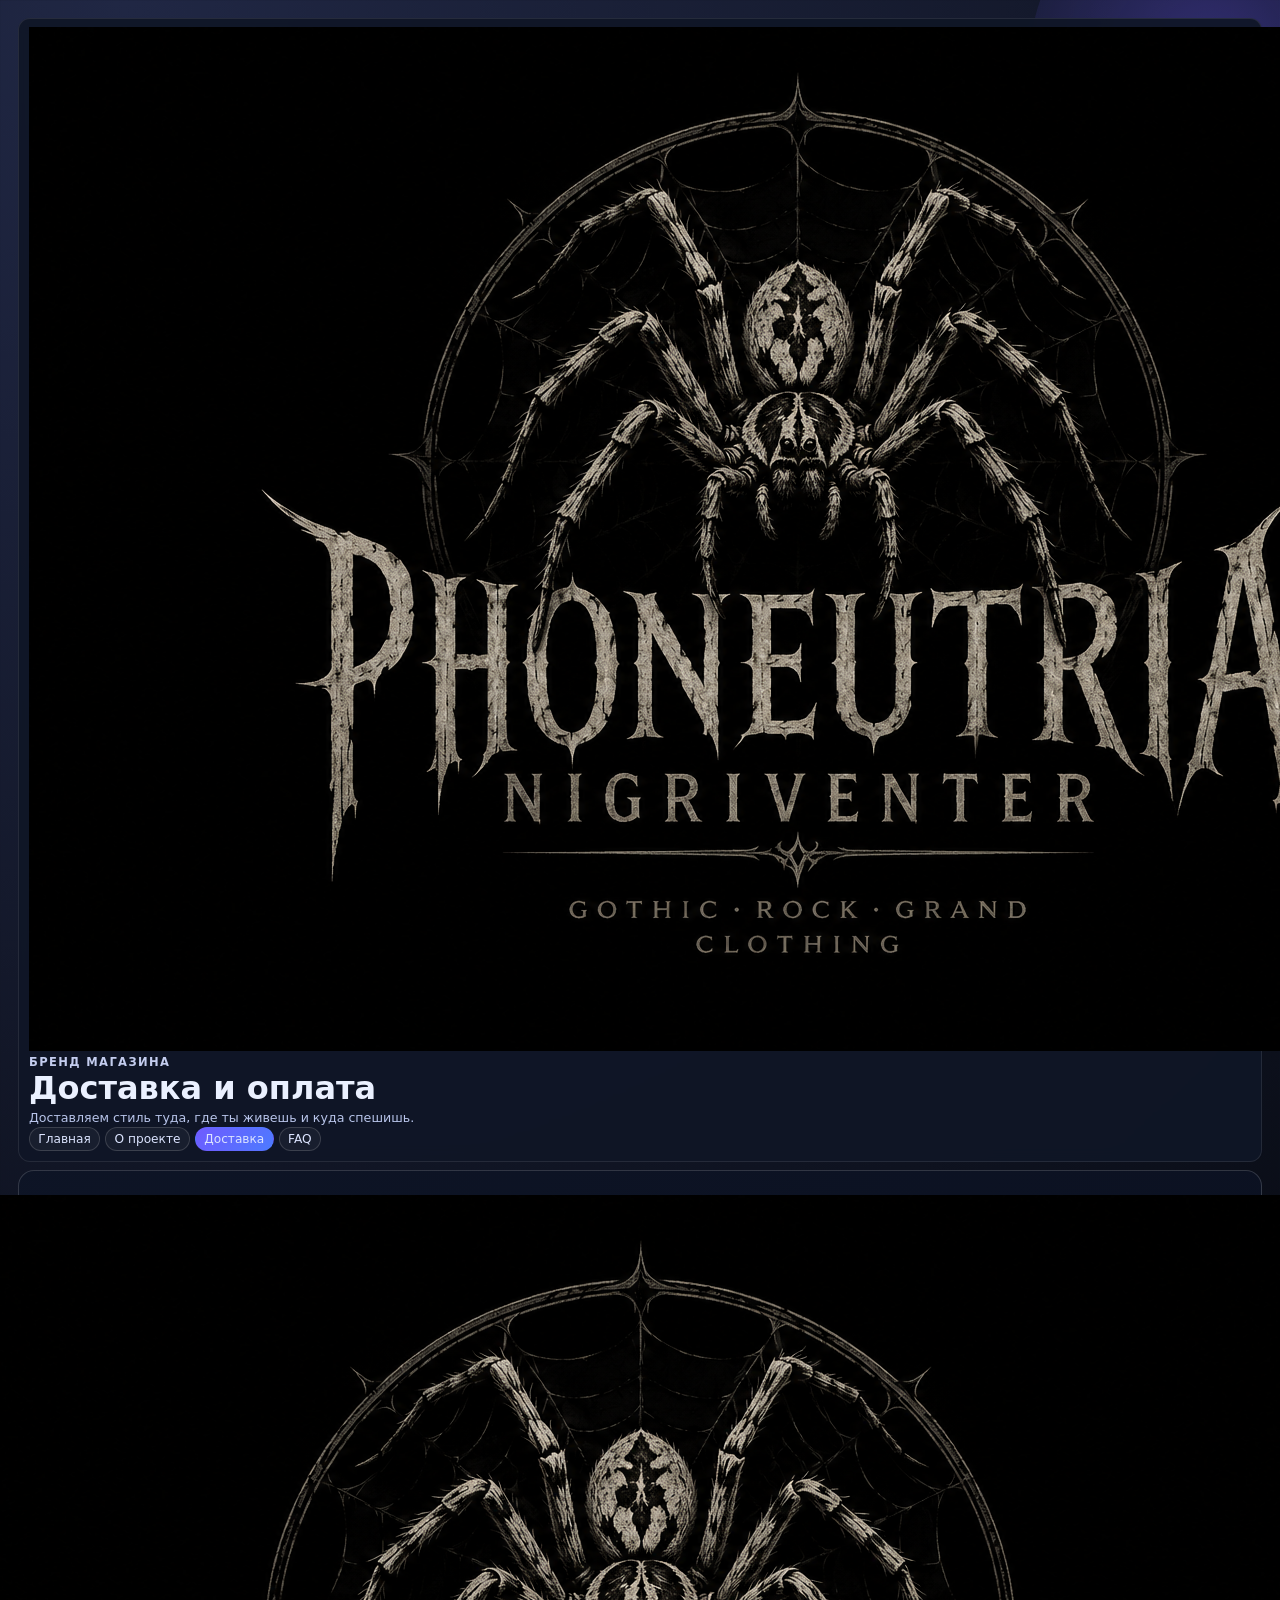
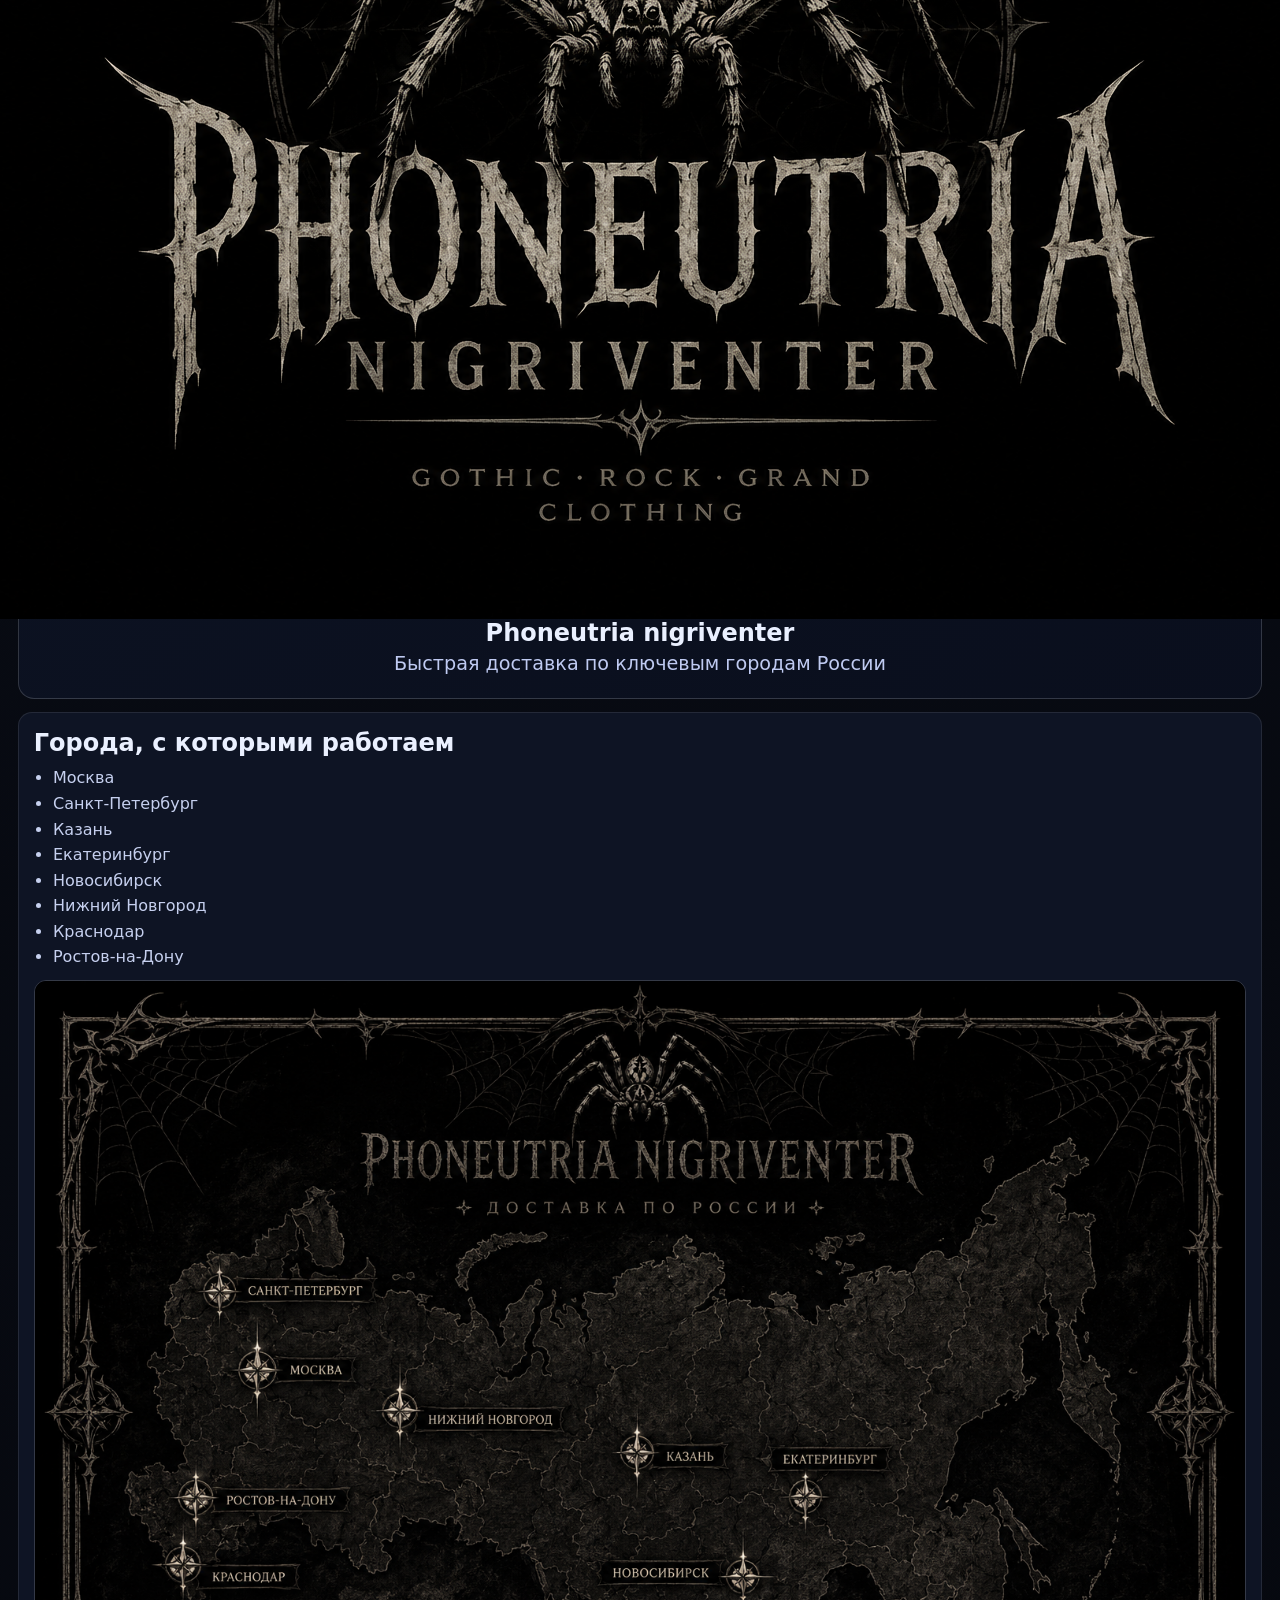
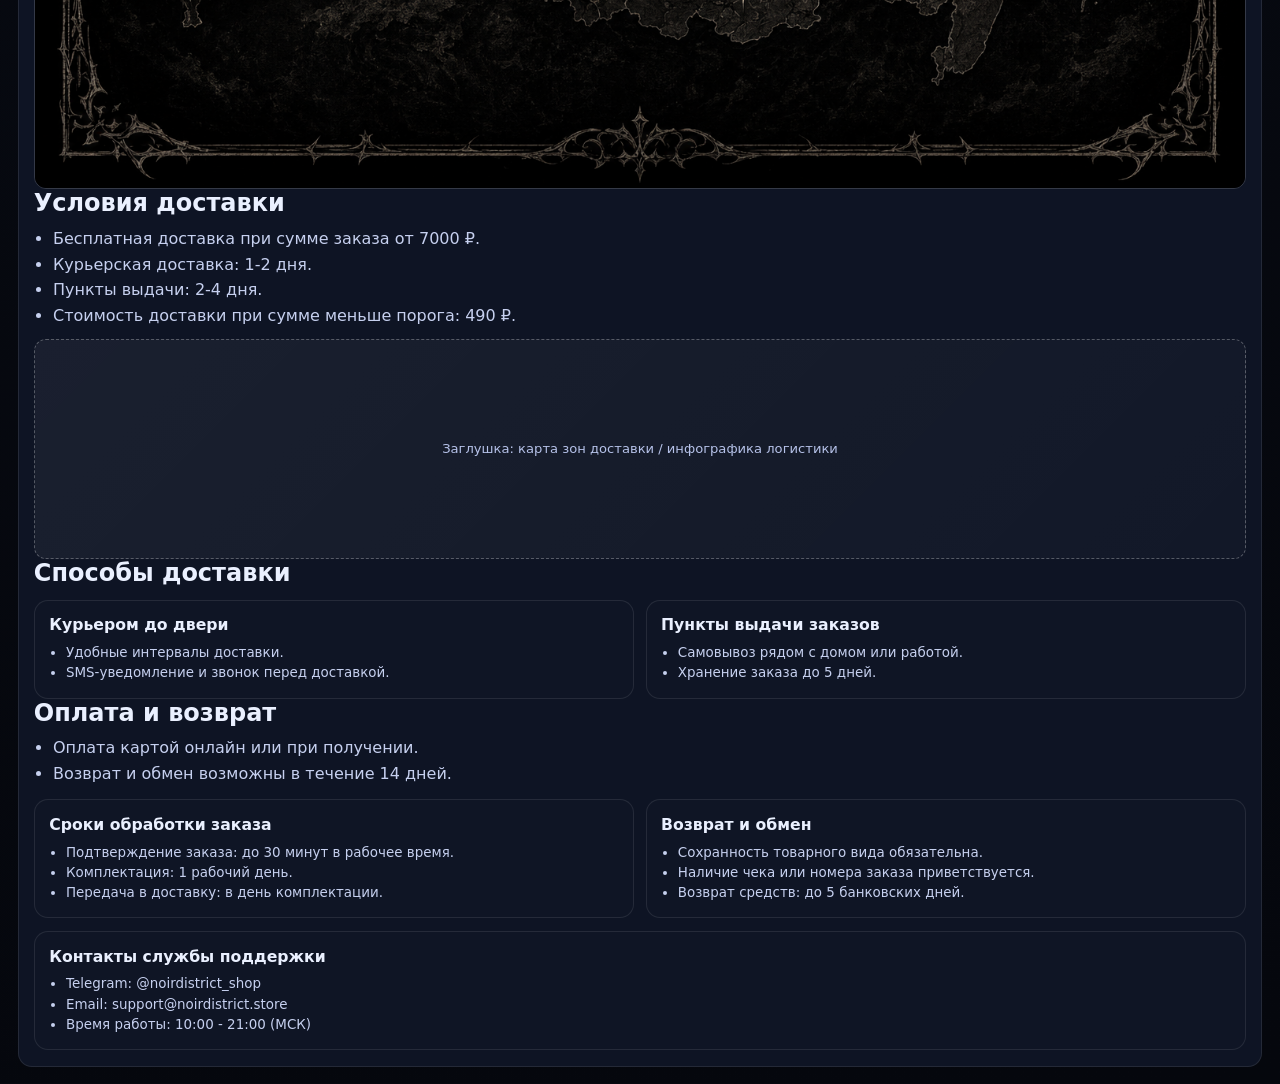
<file: delivery.html>
<!DOCTYPE html>
<html lang="ru">
<head>
    <!-- Базовые мета-теги и подключение общих стилей -->
    <meta charset="UTF-8">
    <meta name="viewport" content="width=device-width, initial-scale=1.0">
    <title>Phoneutria nigriventer - Доставка и оплата</title>
    <link rel="stylesheet" href="style.css">
</head>
<body>
    <!-- Декоративный фоновый слой -->
    <div class="page-glow"></div>
    <!-- Общая шапка сайта -->
    <header class="topbar">
        <div class="brand">
            <img class="hero-logo" src="images/Logo.png" alt="Логотип Phoneutria nigriventer">
            <p class="brand-mark">Бренд магазина</p>
            <h1>Доставка и оплата</h1>
            <p class="brand-slogan">Доставляем стиль туда, где ты живешь и куда спешишь.</p>
        </div>
        <nav class="site-menu">
            <a href="index.html">Главная</a>
            <a href="about.html">О проекте</a>
            <a class="active" href="delivery.html">Доставка</a>
            <a href="faq.html">FAQ</a>
        </nav>
    </header>
    <!-- Брендовый hero-блок -->
    <section class="brand-hero">
        <img class="hero-logo" src="images/Logo.png" alt="Логотип Phoneutria nigriventer">
        <h2 class="brand-hero-title">Phoneutria nigriventer</h2>
        <p class="brand-hero-subtitle">Быстрая доставка по ключевым городам России</p>
    </section>

    <!-- Основной контент страницы "Доставка и оплата" -->
    <main class="layout" style="grid-template-columns: 1fr;">
        <section class="catalog-panel">
            <!-- География работы магазина -->
            <h2>Города, с которыми работаем</h2>
            <ul class="content-list">
                <li>Москва</li>
                <li>Санкт-Петербург</li>
                <li>Казань</li>
                <li>Екатеринбург</li>
                <li>Новосибирск</li>
                <li>Нижний Новгород</li>
                <li>Краснодар</li>
                <li>Ростов-на-Дону</li>
            </ul>
            <img class="content-image" src="images/Map.png" alt="Карта городов доставки">

            <!-- Базовые условия доставки -->
            <h2>Условия доставки</h2>
            <ul class="content-list">
                <li>Бесплатная доставка при сумме заказа от 7000 ₽.</li>
                <li>Курьерская доставка: 1-2 дня.</li>
                <li>Пункты выдачи: 2-4 дня.</li>
                <li>Стоимость доставки при сумме меньше порога: 490 ₽.</li>
            </ul>
            <div class="image-placeholder">Заглушка: карта зон доставки / инфографика логистики</div>

            <!-- Каналы доставки -->
            <h2>Способы доставки</h2>
            <div class="two-col">
                <article class="content-card">
                    <h3>Курьером до двери</h3>
                    <ul class="content-list">
                        <li>Удобные интервалы доставки.</li>
                        <li>SMS-уведомление и звонок перед доставкой.</li>
                    </ul>
                </article>
                <article class="content-card">
                    <h3>Пункты выдачи заказов</h3>
                    <ul class="content-list">
                        <li>Самовывоз рядом с домом или работой.</li>
                        <li>Хранение заказа до 5 дней.</li>
                    </ul>
                </article>
            </div>

            <!-- Блок про оплату и возврат -->
            <h2>Оплата и возврат</h2>
            <ul class="content-list">
                <li>Оплата картой онлайн или при получении.</li>
                <li>Возврат и обмен возможны в течение 14 дней.</li>
            </ul>

            <!-- Детализация SLA и возвратов -->
            <div class="two-col">
                <article class="content-card">
                    <h3>Сроки обработки заказа</h3>
                    <ul class="content-list">
                        <li>Подтверждение заказа: до 30 минут в рабочее время.</li>
                        <li>Комплектация: 1 рабочий день.</li>
                        <li>Передача в доставку: в день комплектации.</li>
                    </ul>
                </article>
                <article class="content-card">
                    <h3>Возврат и обмен</h3>
                    <ul class="content-list">
                        <li>Сохранность товарного вида обязательна.</li>
                        <li>Наличие чека или номера заказа приветствуется.</li>
                        <li>Возврат средств: до 5 банковских дней.</li>
                    </ul>
                </article>
            </div>

            <!-- Контакты поддержки -->
            <article class="content-card" style="margin-top: 0.8rem;">
                <h3>Контакты службы поддержки</h3>
                <ul class="content-list">
                    <li>Telegram: @noirdistrict_shop</li>
                    <li>Email: support@noirdistrict.store</li>
                    <li>Время работы: 10:00 - 21:00 (МСК)</li>
                </ul>
            </article>
        </section>
    </main>
</body>
</html>
</file>
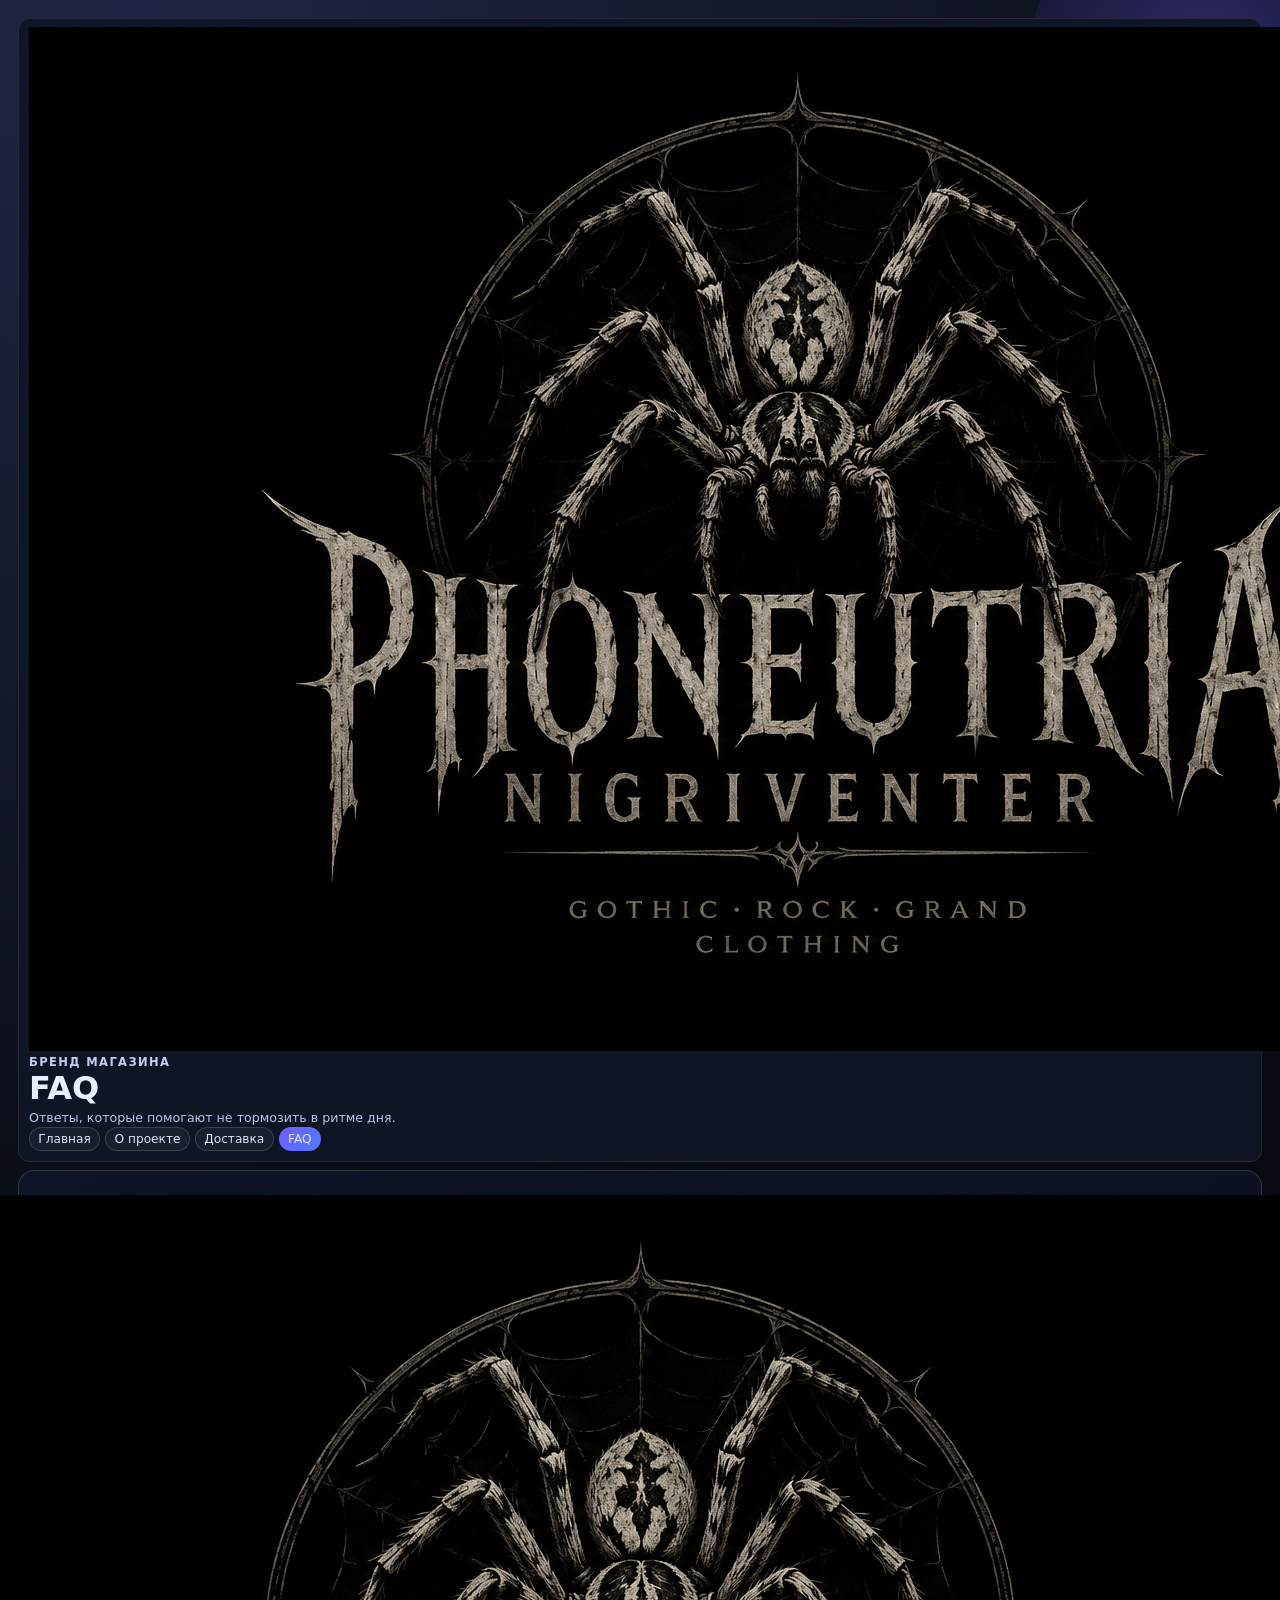
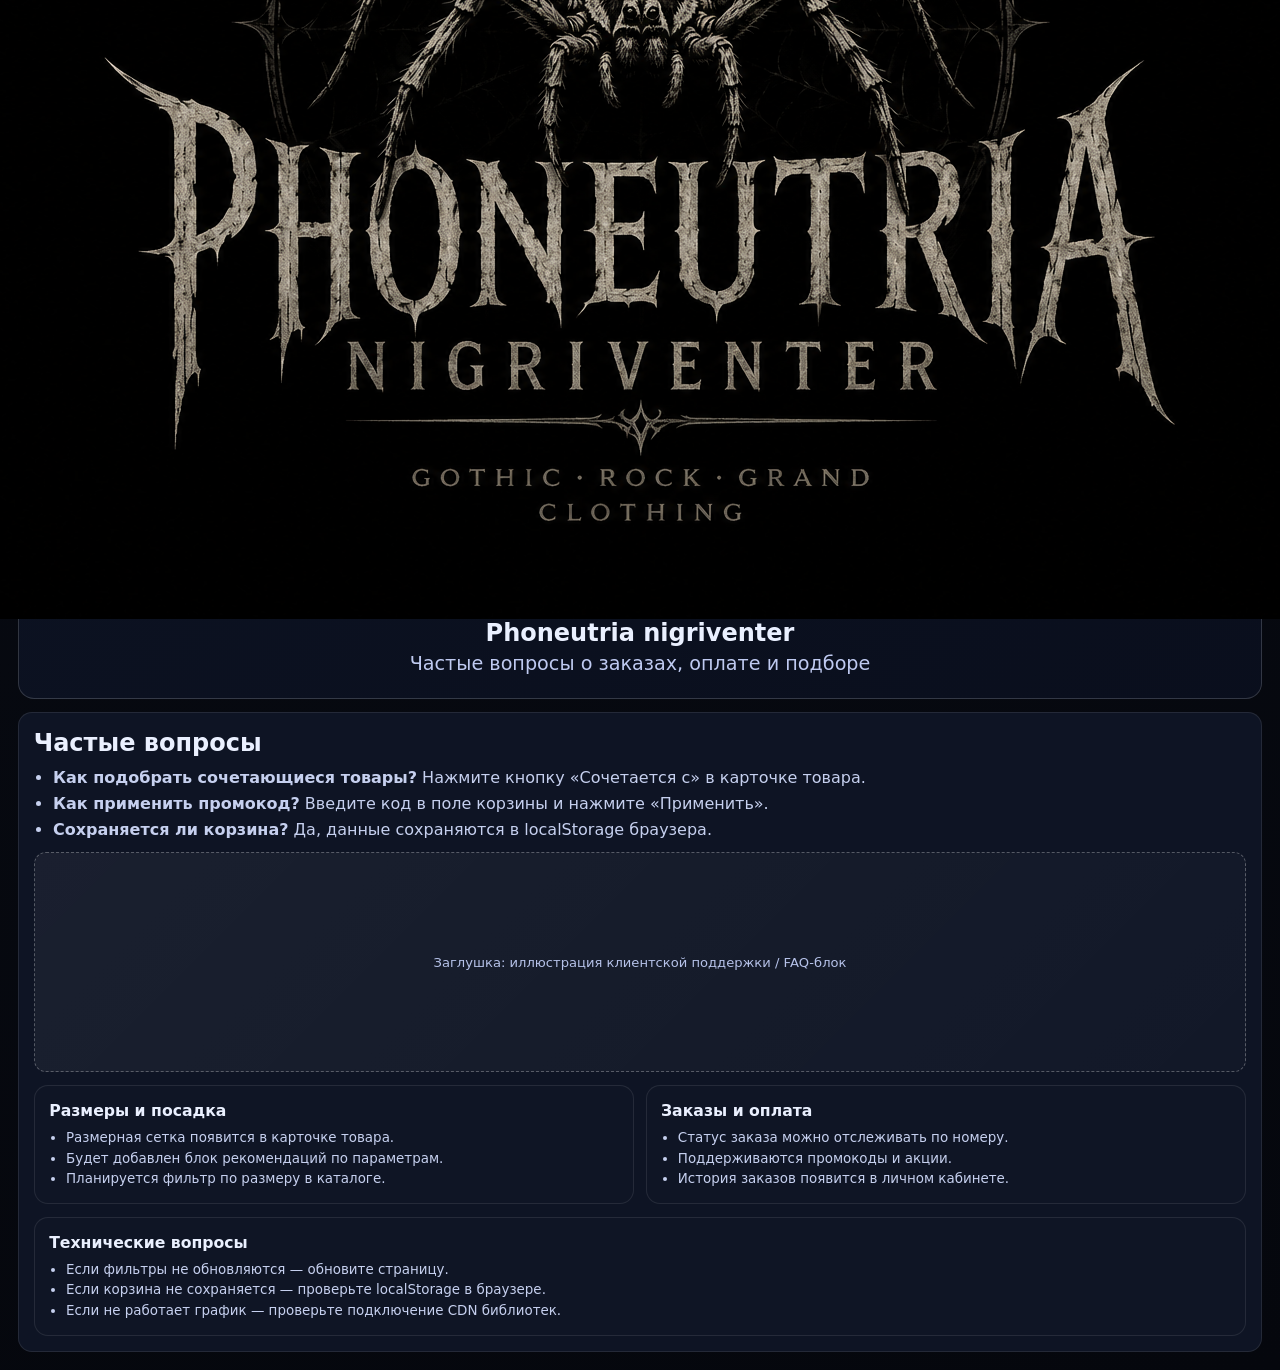
<file: faq.html>
<!DOCTYPE html>
<html lang="ru">
<head>
    <!-- Базовые мета-теги и подключение общих стилей -->
    <meta charset="UTF-8">
    <meta name="viewport" content="width=device-width, initial-scale=1.0">
    <title>Phoneutria nigriventer - FAQ</title>
    <link rel="stylesheet" href="style.css">
</head>
<body>
    <!-- Декоративный фоновый слой -->
    <div class="page-glow"></div>
    <!-- Общая шапка сайта -->
    <header class="topbar">
        <div class="brand">
            <img class="hero-logo" src="images/Logo.png" alt="Логотип Phoneutria nigriventer">
            <p class="brand-mark">Бренд магазина</p>
            <h1>FAQ</h1>
            <p class="brand-slogan">Ответы, которые помогают не тормозить в ритме дня.</p>
        </div>
        <nav class="site-menu">
            <a href="index.html">Главная</a>
            <a href="about.html">О проекте</a>
            <a href="delivery.html">Доставка</a>
            <a class="active" href="faq.html">FAQ</a>
        </nav>
    </header>
    <!-- Брендовый hero-блок -->
    <section class="brand-hero">
        <img class="hero-logo" src="images/Logo.png" alt="Логотип Phoneutria nigriventer">
        <h2 class="brand-hero-title">Phoneutria nigriventer</h2>
        <p class="brand-hero-subtitle">Частые вопросы о заказах, оплате и подборе</p>
    </section>

    <!-- Основной контент страницы FAQ -->
    <main class="layout" style="grid-template-columns: 1fr;">
        <section class="catalog-panel">
            <!-- Базовый список частых вопросов -->
            <h2>Частые вопросы</h2>
            <ul class="content-list">
                <li><strong>Как подобрать сочетающиеся товары?</strong> Нажмите кнопку «Сочетается с» в карточке товара.</li>
                <li><strong>Как применить промокод?</strong> Введите код в поле корзины и нажмите «Применить».</li>
                <li><strong>Сохраняется ли корзина?</strong> Да, данные сохраняются в localStorage браузера.</li>
            </ul>
            <div class="image-placeholder">Заглушка: иллюстрация клиентской поддержки / FAQ-блок</div>

            <!-- Дополнительные тематические секции -->
            <div class="two-col">
                <article class="content-card">
                    <h3>Размеры и посадка</h3>
                    <ul class="content-list">
                        <li>Размерная сетка появится в карточке товара.</li>
                        <li>Будет добавлен блок рекомендаций по параметрам.</li>
                        <li>Планируется фильтр по размеру в каталоге.</li>
                    </ul>
                </article>
                <article class="content-card">
                    <h3>Заказы и оплата</h3>
                    <ul class="content-list">
                        <li>Статус заказа можно отслеживать по номеру.</li>
                        <li>Поддерживаются промокоды и акции.</li>
                        <li>История заказов появится в личном кабинете.</li>
                    </ul>
                </article>
            </div>

            <!-- Технические подсказки пользователю -->
            <article class="content-card" style="margin-top: 0.8rem;">
                <h3>Технические вопросы</h3>
                <ul class="content-list">
                    <li>Если фильтры не обновляются — обновите страницу.</li>
                    <li>Если корзина не сохраняется — проверьте localStorage в браузере.</li>
                    <li>Если не работает график — проверьте подключение CDN библиотек.</li>
                </ul>
            </article>
        </section>
    </main>
</body>
</html>
</file>
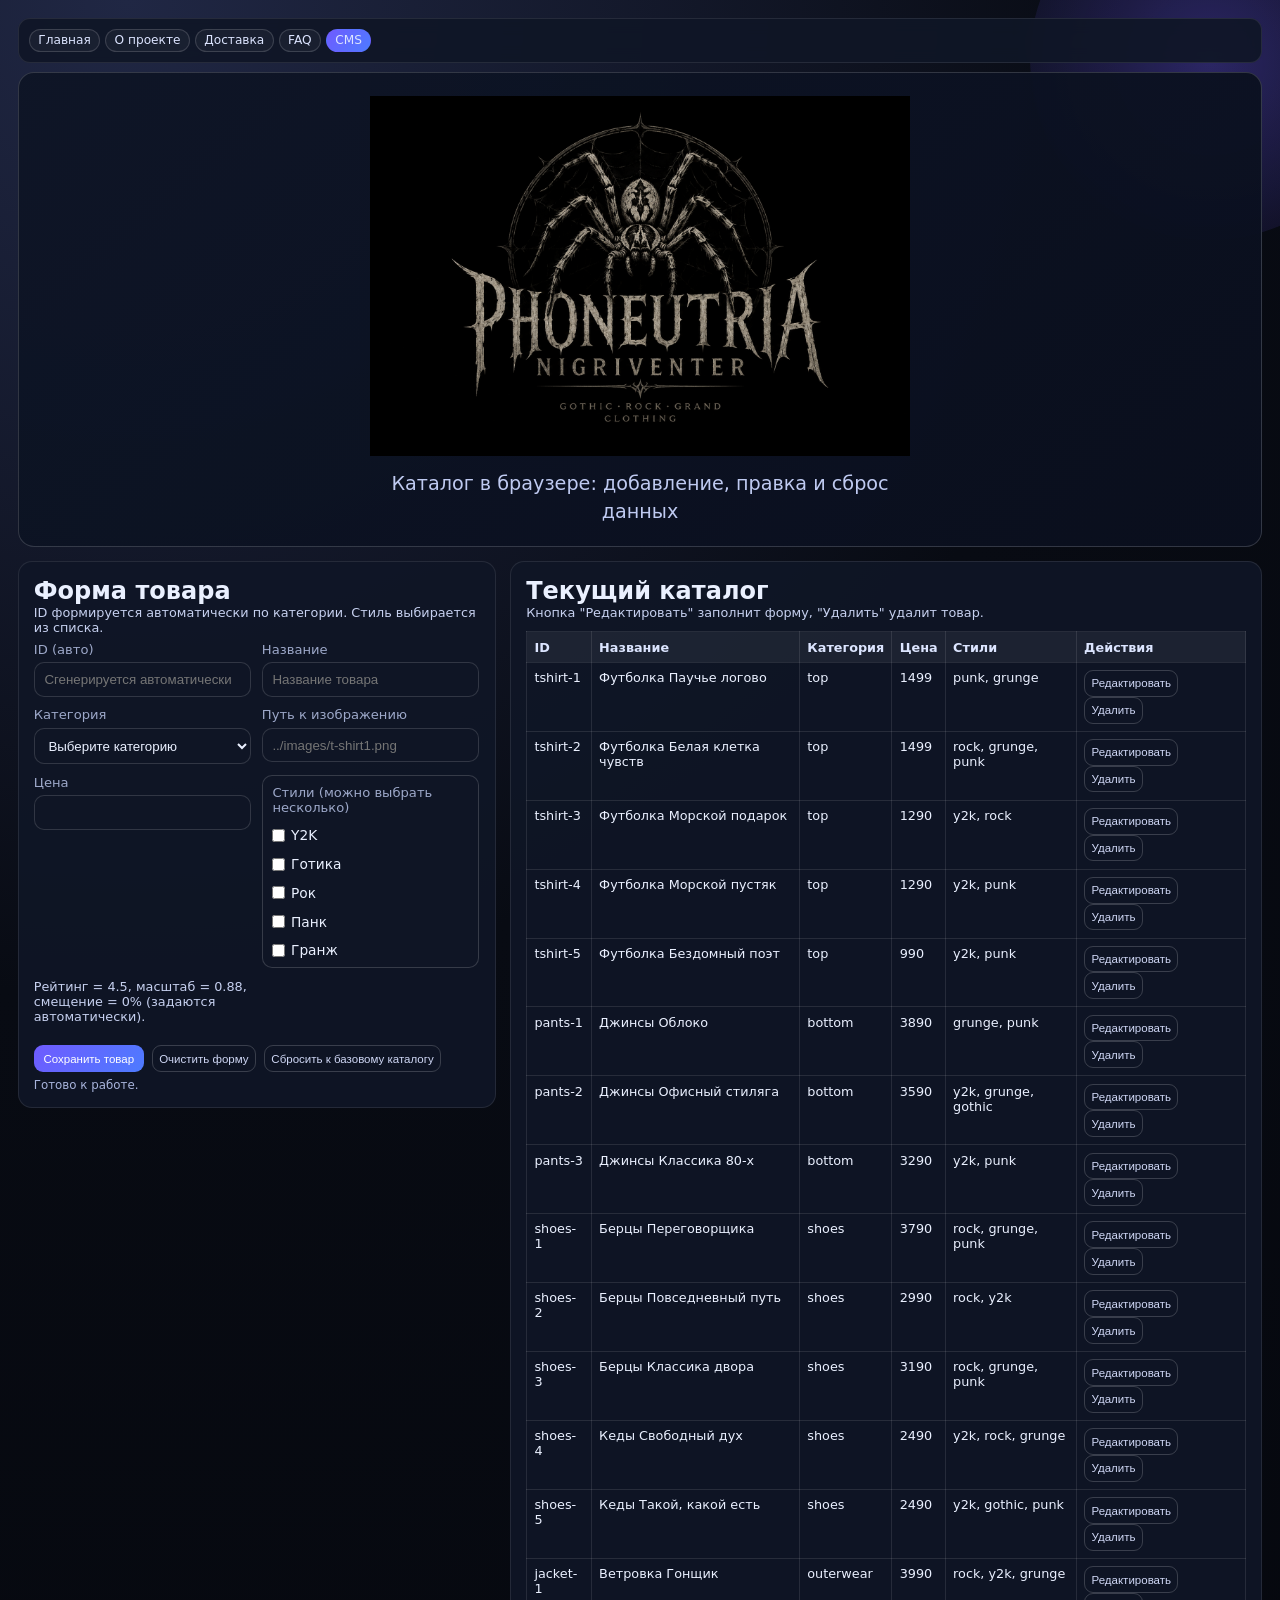
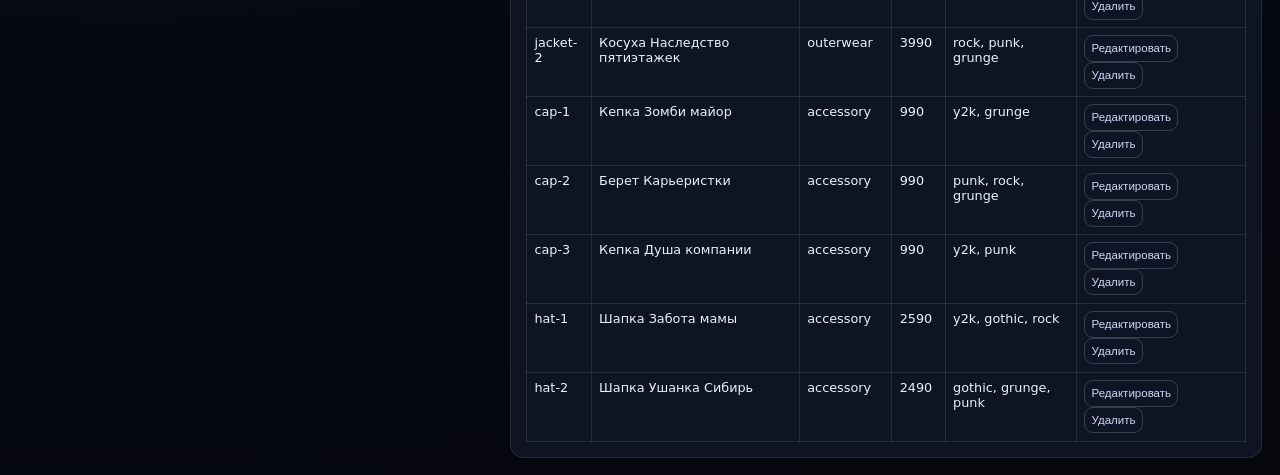
<file: pages/admin.html>
<!DOCTYPE html>
<html lang="ru">
<head>
    <meta charset="UTF-8">
    <meta name="viewport" content="width=device-width, initial-scale=1.0">
    <title>Phoneutria nigriventer - CMS</title>
    <link rel="stylesheet" href="../style.css">
</head>
<body>
    <div class="page-glow"></div>
    <header class="topbar">
        <div class="topbar-main">
            <nav class="site-menu" aria-label="Основная навигация">
                <a href="index.html">Главная</a>
                <a href="about.html">О проекте</a>
                <a href="delivery.html">Доставка</a>
                <a href="faq.html">FAQ</a>
                <a class="active" href="admin.html">CMS</a>
            </nav>
        </div>
    </header>
    <section class="brand-hero">
        <h1 class="sr-only">CMS товаров — Phoneutria nigriventer</h1>
        <a class="brand-hero-logo-link" href="index.html"><img class="brand-hero-logo" src="../images/Logo.png" alt=""></a>
        <p class="brand-hero-slogan">Каталог в браузере: добавление, правка и сброс данных</p>
    </section>

    <main class="layout cms-layout">
        <section class="catalog-panel">
            <h2>Форма товара</h2>
            <p class="chart-caption">ID формируется автоматически по категории. Стиль выбирается из списка.</p>
            <form id="cmsForm" class="cms-form">
                <label class="control-group">
                    <span>ID (авто)</span>
                    <input id="cmsId" type="text" placeholder="Сгенерируется автоматически" readonly>
                </label>
                <label class="control-group">
                    <span>Название</span>
                    <input id="cmsName" type="text" placeholder="Название товара" required>
                </label>
                <label class="control-group">
                    <span>Категория</span>
                    <select id="cmsCategory" required>
                        <option value="" selected disabled>Выберите категорию</option>
                        <option value="top">Верх</option>
                        <option value="bottom">Низ</option>
                        <option value="shoes">Обувь</option>
                        <option value="outerwear">Верхняя одежда</option>
                        <option value="accessory">Аксессуары</option>
                    </select>
                </label>
                <label class="control-group">
                    <span>Путь к изображению</span>
                    <input id="cmsImage" type="text" placeholder="../images/t-shirt1.png" required>
                </label>
                <label class="control-group">
                    <span>Цена</span>
                    <input id="cmsPrice" type="number" min="1" step="1" required>
                </label>
                <fieldset class="control-group cms-styles-group">
                    <span>Стили (можно выбрать несколько)</span>
                    <label><input type="checkbox" class="cms-style-checkbox" value="y2k"> Y2K</label>
                    <label><input type="checkbox" class="cms-style-checkbox" value="gothic"> Готика</label>
                    <label><input type="checkbox" class="cms-style-checkbox" value="rock"> Рок</label>
                    <label><input type="checkbox" class="cms-style-checkbox" value="punk"> Панк</label>
                    <label><input type="checkbox" class="cms-style-checkbox" value="grunge"> Гранж</label>
                </fieldset>
                <p class="chart-caption">Рейтинг = 4.5, масштаб = 0.88, смещение = 0% (задаются автоматически).</p>

                <div class="cms-actions">
                    <button class="card-btn" type="submit">Сохранить товар</button>
                    <button class="link-btn" type="button" id="cmsClearBtn">Очистить форму</button>
                    <button class="link-btn" type="button" id="cmsResetBtn">Сбросить к базовому каталогу</button>
                </div>
            </form>
            <p id="cmsStatus" class="promo-note">Готово к работе.</p>
        </section>

        <section class="catalog-panel">
            <h2>Текущий каталог</h2>
            <p class="chart-caption">Кнопка "Редактировать" заполнит форму, "Удалить" удалит товар.</p>
            <div id="cmsTableWrap" class="cms-table-wrap"></div>
        </section>
    </main>

    <script src="../js/data.js"></script>
    <script src="../admin.js"></script>
</body>
</html>
</file>
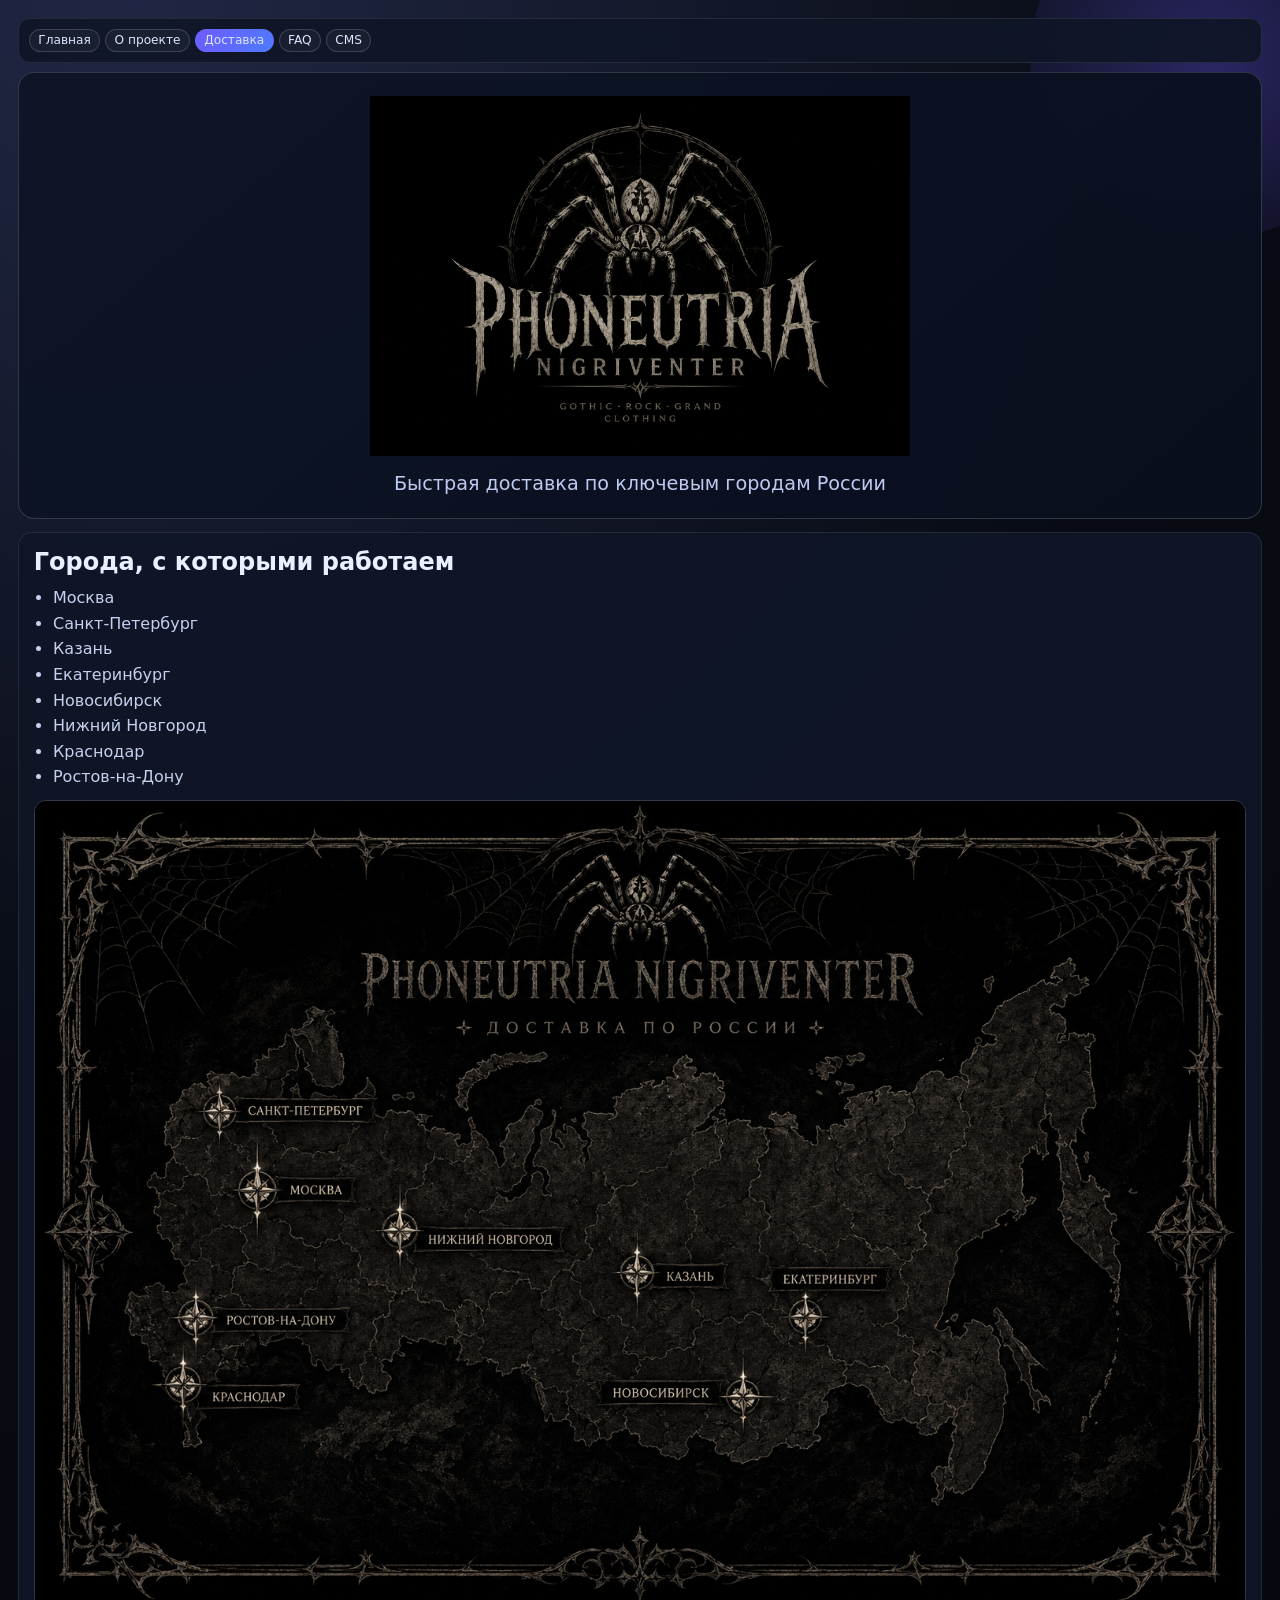
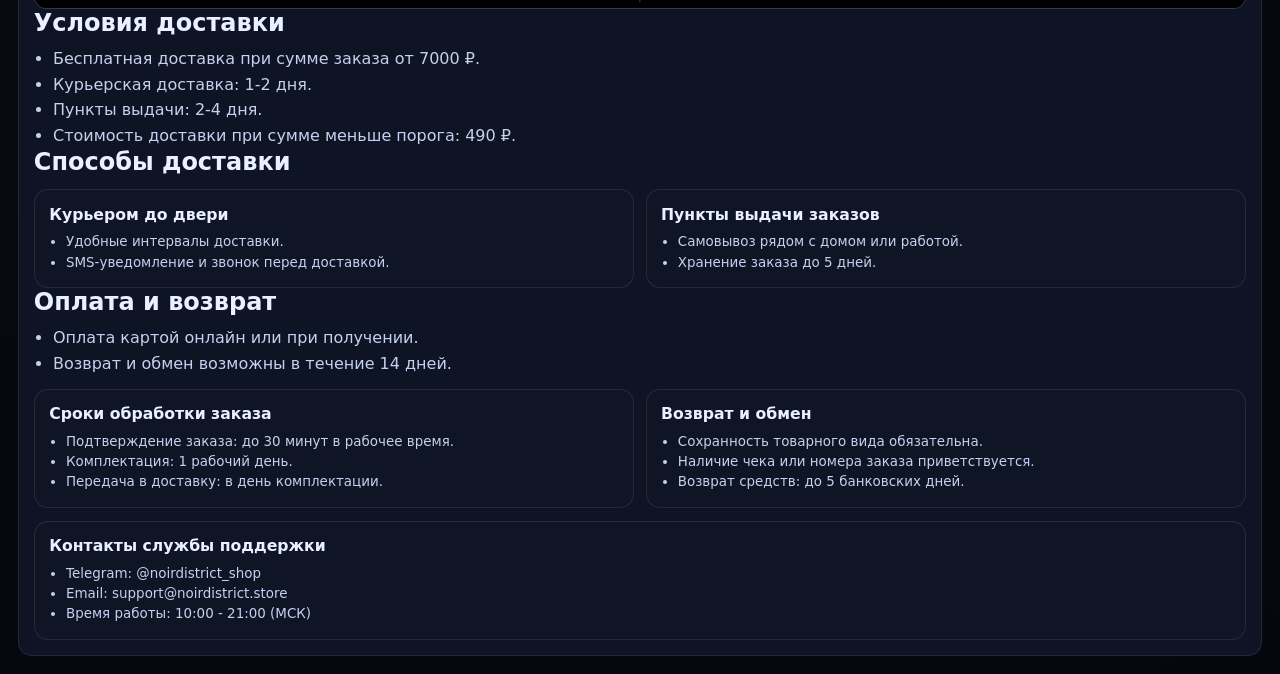
<file: pages/delivery.html>
<!DOCTYPE html>
<html lang="ru">
<head>
    <!-- Базовые мета-теги и подключение общих стилей -->
    <meta charset="UTF-8">
    <meta name="viewport" content="width=device-width, initial-scale=1.0">
    <title>Phoneutria nigriventer - Доставка и оплата</title>
    <link rel="stylesheet" href="../style.css">
</head>
<body>
    <!-- Декоративный фоновый слой -->
    <div class="page-glow"></div>
    <!-- Общая шапка сайта -->
    <header class="topbar">
        <div class="topbar-main">
            <nav class="site-menu" aria-label="Основная навигация">
                <a href="index.html">Главная</a>
                <a href="about.html">О проекте</a>
                <a class="active" href="delivery.html">Доставка</a>
                <a href="faq.html">FAQ</a>
                <a href="admin.html">CMS</a>
            </nav>
        </div>
    </header>
    <section class="brand-hero">
        <h1 class="sr-only">Доставка и оплата — Phoneutria nigriventer</h1>
        <a class="brand-hero-logo-link" href="index.html"><img class="brand-hero-logo" src="../images/Logo.png" alt=""></a>
        <p class="brand-hero-slogan">Быстрая доставка по ключевым городам России</p>
    </section>

    <!-- Основной контент страницы "Доставка и оплата" -->
    <main class="layout" style="grid-template-columns: 1fr;">
        <section class="catalog-panel">
            <!-- География работы магазина -->
            <h2>Города, с которыми работаем</h2>
            <ul class="content-list">
                <li>Москва</li>
                <li>Санкт-Петербург</li>
                <li>Казань</li>
                <li>Екатеринбург</li>
                <li>Новосибирск</li>
                <li>Нижний Новгород</li>
                <li>Краснодар</li>
                <li>Ростов-на-Дону</li>
            </ul>
            <img class="content-image" src="../images/Map.webp" alt="Карта городов доставки">

            <!-- Базовые условия доставки -->
            <h2>Условия доставки</h2>
            <ul class="content-list">
                <li>Бесплатная доставка при сумме заказа от 7000 ₽.</li>
                <li>Курьерская доставка: 1-2 дня.</li>
                <li>Пункты выдачи: 2-4 дня.</li>
                <li>Стоимость доставки при сумме меньше порога: 490 ₽.</li>
            </ul>

            <!-- Каналы доставки -->
            <h2>Способы доставки</h2>
            <div class="two-col">
                <article class="content-card">
                    <h3>Курьером до двери</h3>
                    <ul class="content-list">
                        <li>Удобные интервалы доставки.</li>
                        <li>SMS-уведомление и звонок перед доставкой.</li>
                    </ul>
                </article>
                <article class="content-card">
                    <h3>Пункты выдачи заказов</h3>
                    <ul class="content-list">
                        <li>Самовывоз рядом с домом или работой.</li>
                        <li>Хранение заказа до 5 дней.</li>
                    </ul>
                </article>
            </div>

            <!-- Блок про оплату и возврат -->
            <h2>Оплата и возврат</h2>
            <ul class="content-list">
                <li>Оплата картой онлайн или при получении.</li>
                <li>Возврат и обмен возможны в течение 14 дней.</li>
            </ul>

            <!-- Детализация SLA и возвратов -->
            <div class="two-col">
                <article class="content-card">
                    <h3>Сроки обработки заказа</h3>
                    <ul class="content-list">
                        <li>Подтверждение заказа: до 30 минут в рабочее время.</li>
                        <li>Комплектация: 1 рабочий день.</li>
                        <li>Передача в доставку: в день комплектации.</li>
                    </ul>
                </article>
                <article class="content-card">
                    <h3>Возврат и обмен</h3>
                    <ul class="content-list">
                        <li>Сохранность товарного вида обязательна.</li>
                        <li>Наличие чека или номера заказа приветствуется.</li>
                        <li>Возврат средств: до 5 банковских дней.</li>
                    </ul>
                </article>
            </div>

            <!-- Контакты поддержки -->
            <article class="content-card" style="margin-top: 0.8rem;">
                <h3>Контакты службы поддержки</h3>
                <ul class="content-list">
                    <li>Telegram: @noirdistrict_shop</li>
                    <li>Email: support@noirdistrict.store</li>
                    <li>Время работы: 10:00 - 21:00 (МСК)</li>
                </ul>
            </article>
        </section>
    </main>
</body>
</html>
</file>
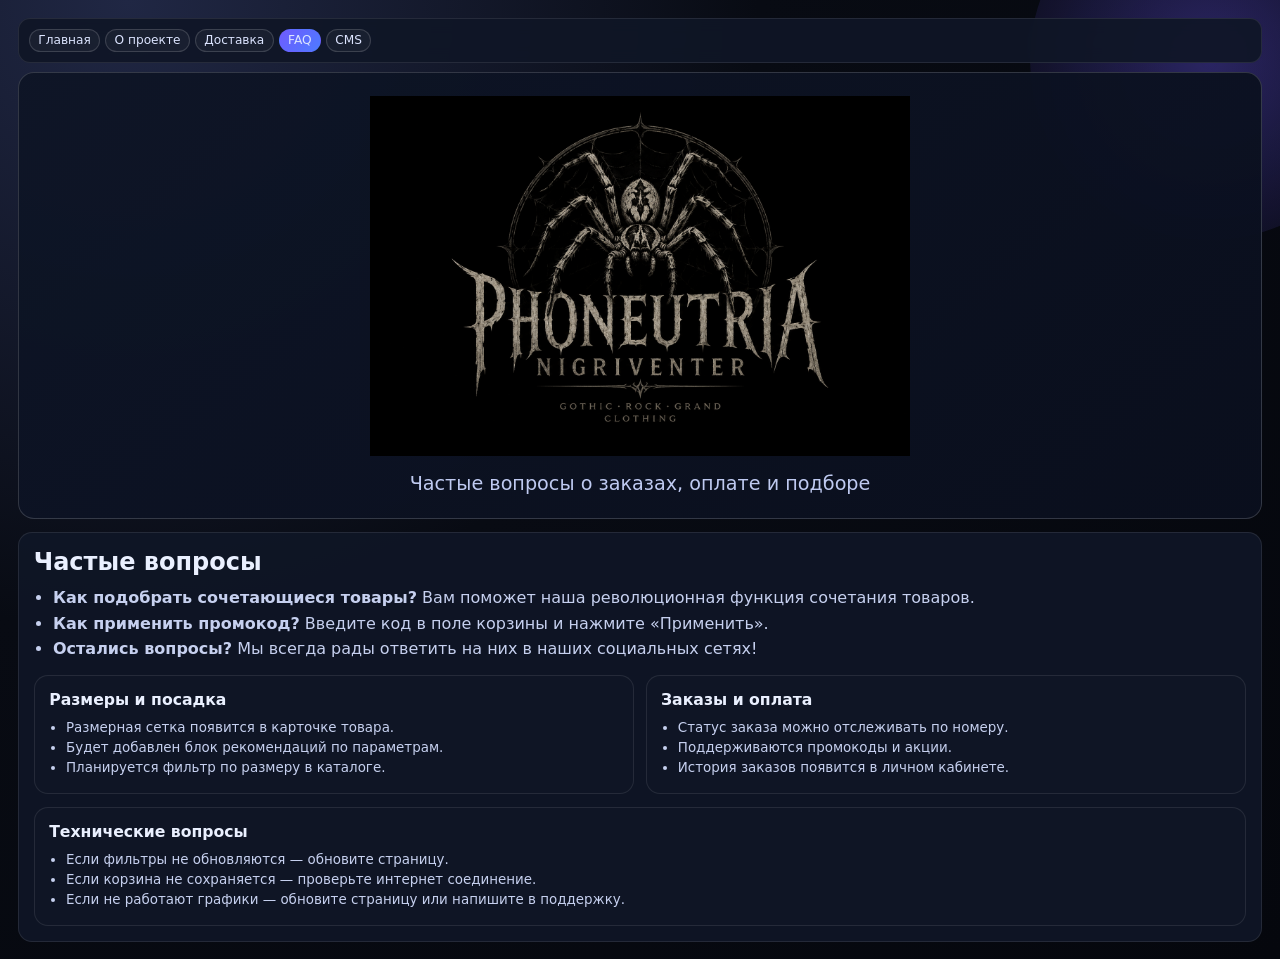
<file: pages/faq.html>
<!DOCTYPE html>
<html lang="ru">
<head>
    <!-- Базовые мета-теги и подключение общих стилей -->
    <meta charset="UTF-8">
    <meta name="viewport" content="width=device-width, initial-scale=1.0">
    <title>Phoneutria nigriventer - FAQ</title>
    <link rel="stylesheet" href="../style.css">
</head>
<body>
    <!-- Декоративный фоновый слой -->
    <div class="page-glow"></div>
    <!-- Общая шапка сайта -->
    <header class="topbar">
        <div class="topbar-main">
            <nav class="site-menu" aria-label="Основная навигация">
                <a href="index.html">Главная</a>
                <a href="about.html">О проекте</a>
                <a href="delivery.html">Доставка</a>
                <a class="active" href="faq.html">FAQ</a>
                <a href="admin.html">CMS</a>
            </nav>
        </div>
    </header>
    <section class="brand-hero">
        <h1 class="sr-only">FAQ — Phoneutria nigriventer</h1>
        <a class="brand-hero-logo-link" href="index.html"><img class="brand-hero-logo" src="../images/Logo.png" alt=""></a>
        <p class="brand-hero-slogan">Частые вопросы о заказах, оплате и подборе</p>
    </section>

    <!-- Основной контент страницы FAQ -->
    <main class="layout" style="grid-template-columns: 1fr;">
        <section class="catalog-panel">
            <!-- Базовый список частых вопросов -->
            <h2>Частые вопросы</h2>
            <ul class="content-list">
                <li><strong>Как подобрать сочетающиеся товары?</strong> Вам поможет наша революционная функция сочетания товаров.</li>
                <li><strong>Как применить промокод?</strong> Введите код в поле корзины и нажмите «Применить».</li>
                <li><strong>Остались вопросы?</strong> Мы всегда рады ответить на них в наших социальных сетях!</li>
            </ul>

            <!-- Дополнительные тематические секции -->
            <div class="two-col">
                <article class="content-card">
                    <h3>Размеры и посадка</h3>
                    <ul class="content-list">
                        <li>Размерная сетка появится в карточке товара.</li>
                        <li>Будет добавлен блок рекомендаций по параметрам.</li>
                        <li>Планируется фильтр по размеру в каталоге.</li>
                    </ul>
                </article>
                <article class="content-card">
                    <h3>Заказы и оплата</h3>
                    <ul class="content-list">
                        <li>Статус заказа можно отслеживать по номеру.</li>
                        <li>Поддерживаются промокоды и акции.</li>
                        <li>История заказов появится в личном кабинете.</li>
                    </ul>
                </article>
            </div>

            <!-- Технические подсказки пользователю -->
            <article class="content-card" style="margin-top: 0.8rem;">
                <h3>Технические вопросы</h3>
                <ul class="content-list">
                    <li>Если фильтры не обновляются — обновите страницу.</li>
                    <li>Если корзина не сохраняется — проверьте интернет соединение.</li>
                    <li>Если не работают графики — обновите страницу или напишите в поддержку.</li>
                </ul>
            </article>
        </section>
    </main>
</body>
</html>
</file>
<file: style.css>
@import url("css/screen.css");
@import url("css/responsive.css");
</file>
